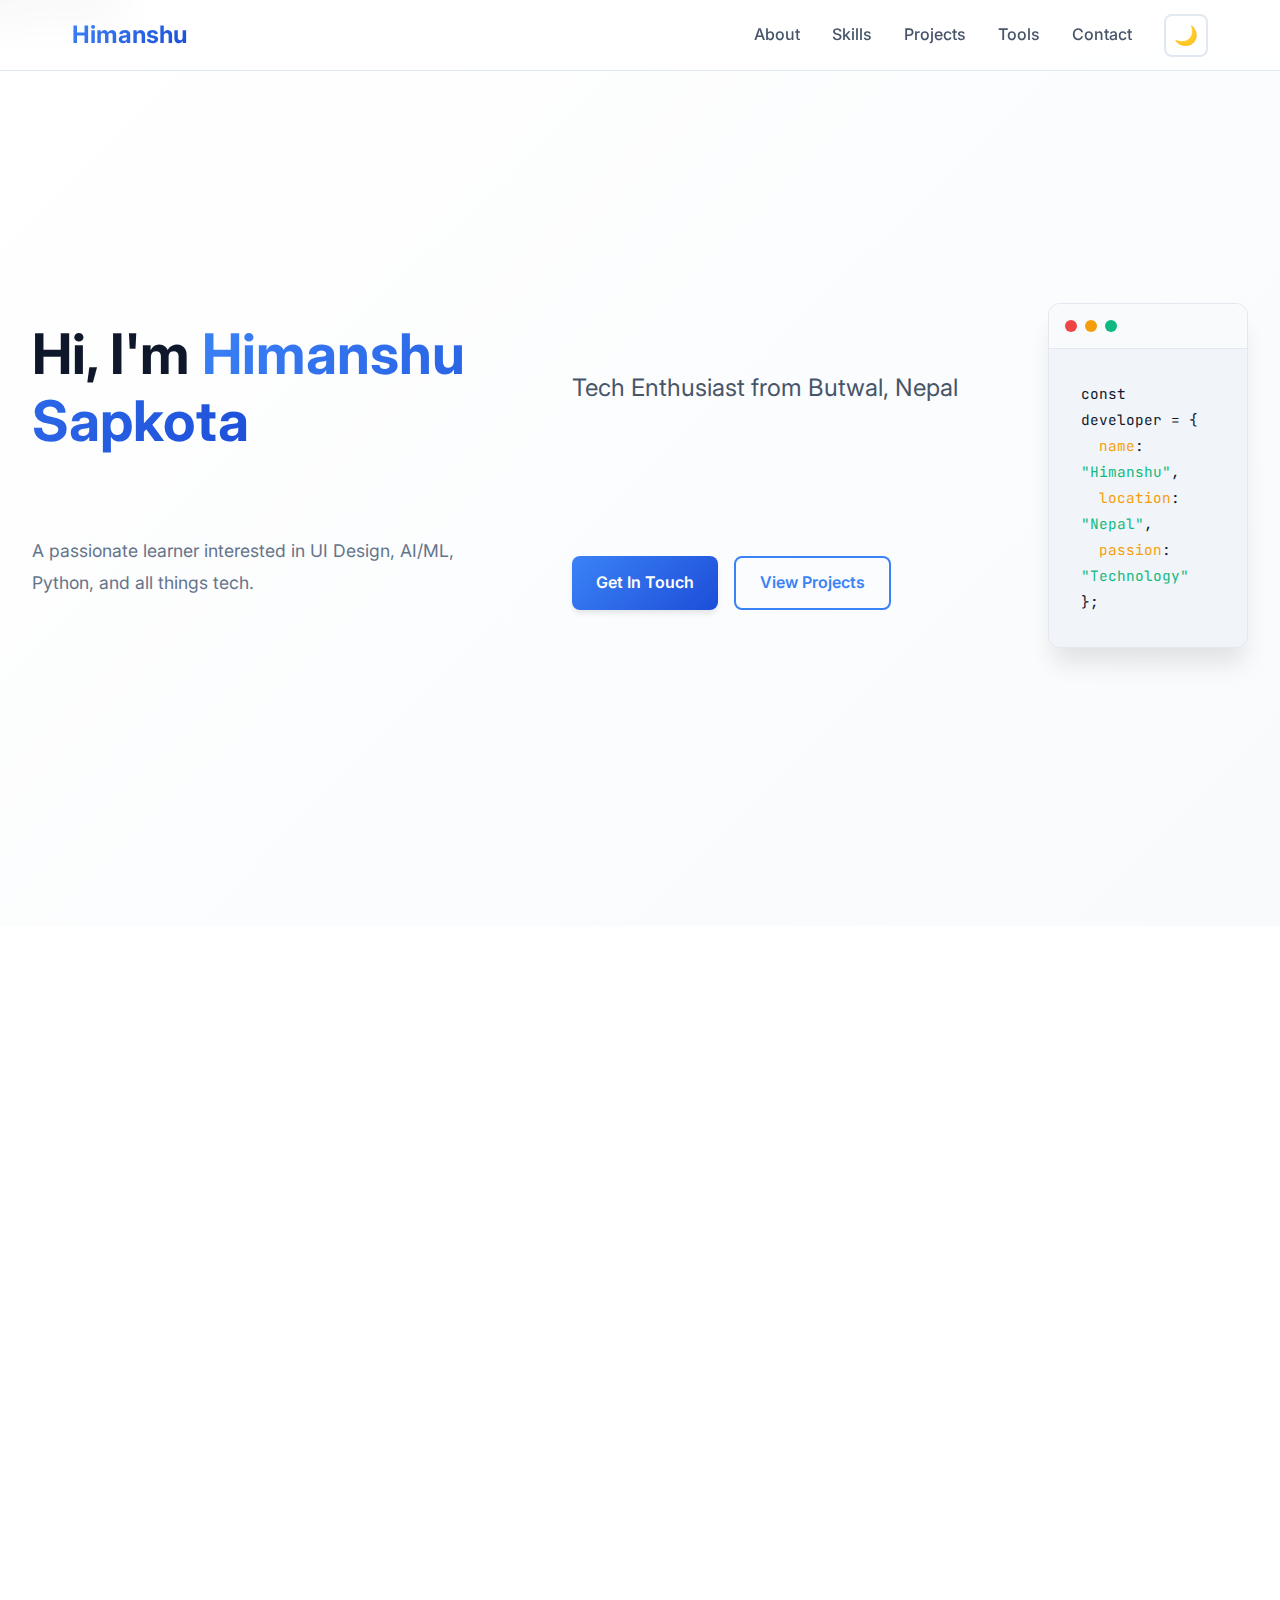
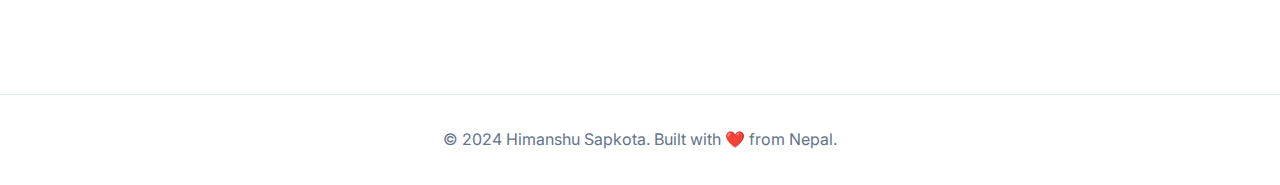
<file: index.html>
!DOCTYPE html>
<html lang="en">
<head>
    <meta charset="UTF-8">
    <meta name="viewport" content="width=device-width, initial-scale=1.0">
    <title>Himanshu Sapkota - Portfolio</title>
    <meta name="description" content="Himanshu Sapkota - Tech Enthusiast from Butwal, Nepal">
    <link href="https://fonts.googleapis.com/css2?family=Inter:wght@400;500;600;700&family=JetBrains+Mono:wght@400;500&display=swap" rel="stylesheet">
    <link rel="stylesheet" href="style.css">
</head>
<body>
    <!-- Navigation -->
    <nav class="navbar">
        <div class="nav-container">
            <div class="nav-logo">
                <span>Himanshu</span>
            </div>
            <ul class="nav-menu">
                <li><a href="#about">About</a></li>
                <li><a href="#skills">Skills</a></li>
                <li><a href="#projects">Projects</a></li>
                <li><a href="#tools">Tools</a></li>
                <li><a href="#contact">Contact</a></li>
                <li><button id="theme-toggle" class="theme-toggle">🌙</button></li>
            </ul>
            <div class="hamburger">
                <span></span>
                <span></span>
                <span></span>
            </div>
        </div>
    </nav>

    <!-- Hero Section -->
    <section class="hero">
        <div class="hero-content">
            <h1 class="hero-title">
                Hi, I'm <span class="highlight">Himanshu Sapkota</span>
            </h1>
            <p class="hero-subtitle">Tech Enthusiast from Butwal, Nepal</p>
            <p class="hero-description">
                A passionate learner interested in UI Design, AI/ML, Python, and all things tech.
            </p>
            <div class="hero-buttons">
                <a href="#contact" class="btn btn-primary">Get In Touch</a>
                <a href="#projects" class="btn btn-secondary">View Projects</a>
            </div>
        </div>
        <div class="hero-visual">
            <div class="code-block">
                <div class="code-header">
                    <div class="dots">
                        <span></span>
                        <span></span>
                        <span></span>
                    </div>
                </div>
                <div class="code-content">
                    <p><span class="keyword">const</span> <span class="variable">developer</span> = {</p>
                    <p>&nbsp;&nbsp;<span class="property">name</span>: <span class="string">"Himanshu"</span>,</p>
                    <p>&nbsp;&nbsp;<span class="property">location</span>: <span class="string">"Nepal"</span>,</p>
                    <p>&nbsp;&nbsp;<span class="property">passion</span>: <span class="string">"Technology"</span></p>
                    <p>};</p>
                </div>
            </div>
        </div>
    </section>

    <!-- About Section -->
    <section id="about" class="about">
        <div class="container">
            <h2 class="section-title">About Me</h2>
            <div class="about-content">
                <div class="about-text">
                    <p>
                        I'm a passionate tech enthusiast from Butwal, Nepal, with a deep love for learning and exploring new technologies. My journey in tech spans across multiple domains including UI/UX design, artificial intelligence, machine learning, and full-stack development.
                    </p>
                    <p>
                        When I'm not coding, you'll find me experimenting with Arduino projects, creating designs in Figma, or diving deep into the latest AI/ML research. I believe in the power of technology to solve real-world problems and make a positive impact.
                    </p>
                    <div class="stats">
                        <div class="stat">
                            <h3>5+</h3>
                            <p>Technologies</p>
                        </div>
                        <div class="stat">
                            <h3>10+</h3>
                            <p>Projects</p>
                        </div>
                        <div class="stat">
                            <h3>2+</h3>
                            <p>Years Learning</p>
                        </div>
                    </div>
                </div>
                <div class="about-image">
                    <div class="image-placeholder">
                        <span>👨‍💻</span>
                    </div>
                </div>
            </div>
        </div>
    </section>

    <!-- Skills Section -->
    <section id="skills" class="skills">
        <div class="container">
            <h2 class="section-title">Skills</h2>
            <div class="skills-grid">
                <div class="skill-category">
                    <h3>Frontend</h3>
                    <div class="skill-items">
                        <span class="skill-item">HTML</span>
                        <span class="skill-item">CSS</span>
                        <span class="skill-item">JavaScript</span>
                    </div>
                </div>
                <div class="skill-category">
                    <h3>Programming</h3>
                    <div class="skill-items">
                        <span class="skill-item">Python</span>
                        <span class="skill-item">Arduino</span>
                    </div>
                </div>
                <div class="skill-category">
                    <h3>Design</h3>
                    <div class="skill-items">
                        <span class="skill-item">Figma</span>
                        <span class="skill-item">Canva</span>
                    </div>
                </div>
                <div class="skill-category">
                    <h3>Other Tools</h3>
                    <div class="skill-items">
                        <span class="skill-item">Slack</span>
                        <span class="skill-item">CapCut</span>
                    </div>
                </div>
            </div>
        </div>
    </section>

    <!-- Projects Section
    <section id="projects" class="projects">
        <div class="container">
            <h2 class="section-title">Projects</h2>
            <div class="projects-grid">
                <div class="project-card">
                    <div class="project-image">
                        <span>🤖</span>
                    </div>
                    <div class="project-content">
                        <h3>AI/ML Project</h3>
                        <p>Machine learning model for data analysis and prediction using Python.</p>
                        <div class="project-tech">
                            <span>Python</span>
                            <span>AI/ML</span>
                        </div>
                    </div>
                </div>
                <div class="project-card">
                    <div class="project-image">
                        <span>🎨</span>
                    </div>
                    <div class="project-content">
                        <h3>UI Design System</h3>
                        <p>Comprehensive design system created in Figma for modern web applications.</p>
                        <div class="project-tech">
                            <span>Figma</span>
                            <span>UI/UX</span>
                        </div>
                    </div>
                </div>
                <div class="project-card">
                    <div class="project-image">
                        <span>⚡</span>
                    </div>
                    <div class="project-content">
                        <h3>Arduino IoT Project</h3>
                        <p>Smart home automation system using Arduino and sensors.</p>
                        <div class="project-tech">
                            <span>Arduino</span>
                            <span>IoT</span>
                        </div>
                    </div>
                </div>
            </div>
        </div>
    </section> -->

    <!-- Tools Section -->
    <section id="tools" class="tools">
        <div class="container">
            <h2 class="section-title">Tools I Use</h2>
            <div class="tools-grid">
                <div class="tool-category">
                    <h3>Design</h3>
                    <div class="tool-items">
                        <div class="tool-item">
                            <span class="tool-icon">🎨</span>
                            <span>Figma</span>
                        </div>
                        <div class="tool-item">
                            <span class="tool-icon">📐</span>
                            <span>Canva</span>
                        </div>
                    </div>
                </div>
                <div class="tool-category">
                    <h3>Development</h3>
                    <div class="tool-items">
                        <div class="tool-item">
                            <span class="tool-icon">🐍</span>
                            <span>Python</span>
                        </div>
                        <div class="tool-item">
                            <span class="tool-icon">⚡</span>
                            <span>Arduino IDE</span>
                        </div>
                    </div>
                </div>
                <div class="tool-category">
                    <h3>Communication</h3>
                    <div class="tool-items">
                        <div class="tool-item">
                            <span class="tool-icon">💬</span>
                            <span>Slack</span>
                        </div>
                    </div>
                </div>
                <div class="tool-category">
                    <h3>Video Editing</h3>
                    <div class="tool-items">
                        <div class="tool-item">
                            <span class="tool-icon">🎬</span>
                            <span>CapCut</span>
                        </div>
                    </div>
                </div>
            </div>
        </div>
    </section>

    <!-- Contact Section -->
    <section id="contact" class="contact">
        <div class="container">
            <h2 class="section-title">Contact Me</h2>
            <div class="contact-content">
                <div class="contact-info">
                    <h3>Let's Connect!</h3>
                    <p>I'm always excited to collaborate on new projects and explore innovative ideas. Feel free to reach out!</p>
                    <div class="contact-details">
                        <div class="contact-item">
                            <span class="contact-icon">📧</span>
                            <span>himanshuspkt@gmail.com</span>
                        </div>
                        <div class="contact-item">
                            <span class="contact-icon">📍</span>
                            <span>Butwal, Nepal</span>
                        </div>
                    </div>
                </div>
                <div class="contact-form">
                    <form>
                        <div class="form-group">
                            <input type="text" placeholder="Your Name" required>
                        </div>
                        <div class="form-group">
                            <input type="email" placeholder="Your Email" required>
                        </div>
                        <div class="form-group">
                            <textarea placeholder="Your Message" rows="5" required></textarea>
                        </div>
                        <button type="submit" class="btn btn-primary">Send Message</button>
                    </form>
                </div>
            </div>
        </div>
    </section>

    <!-- Footer -->
    <footer class="footer">
        <div class="container">
            <p>&copy; 2024 Himanshu Sapkota. Built with ❤️ from Nepal.</p>
        </div>
    </footer>

    <script src="script.js"></script>
</body>
</html>
</file>
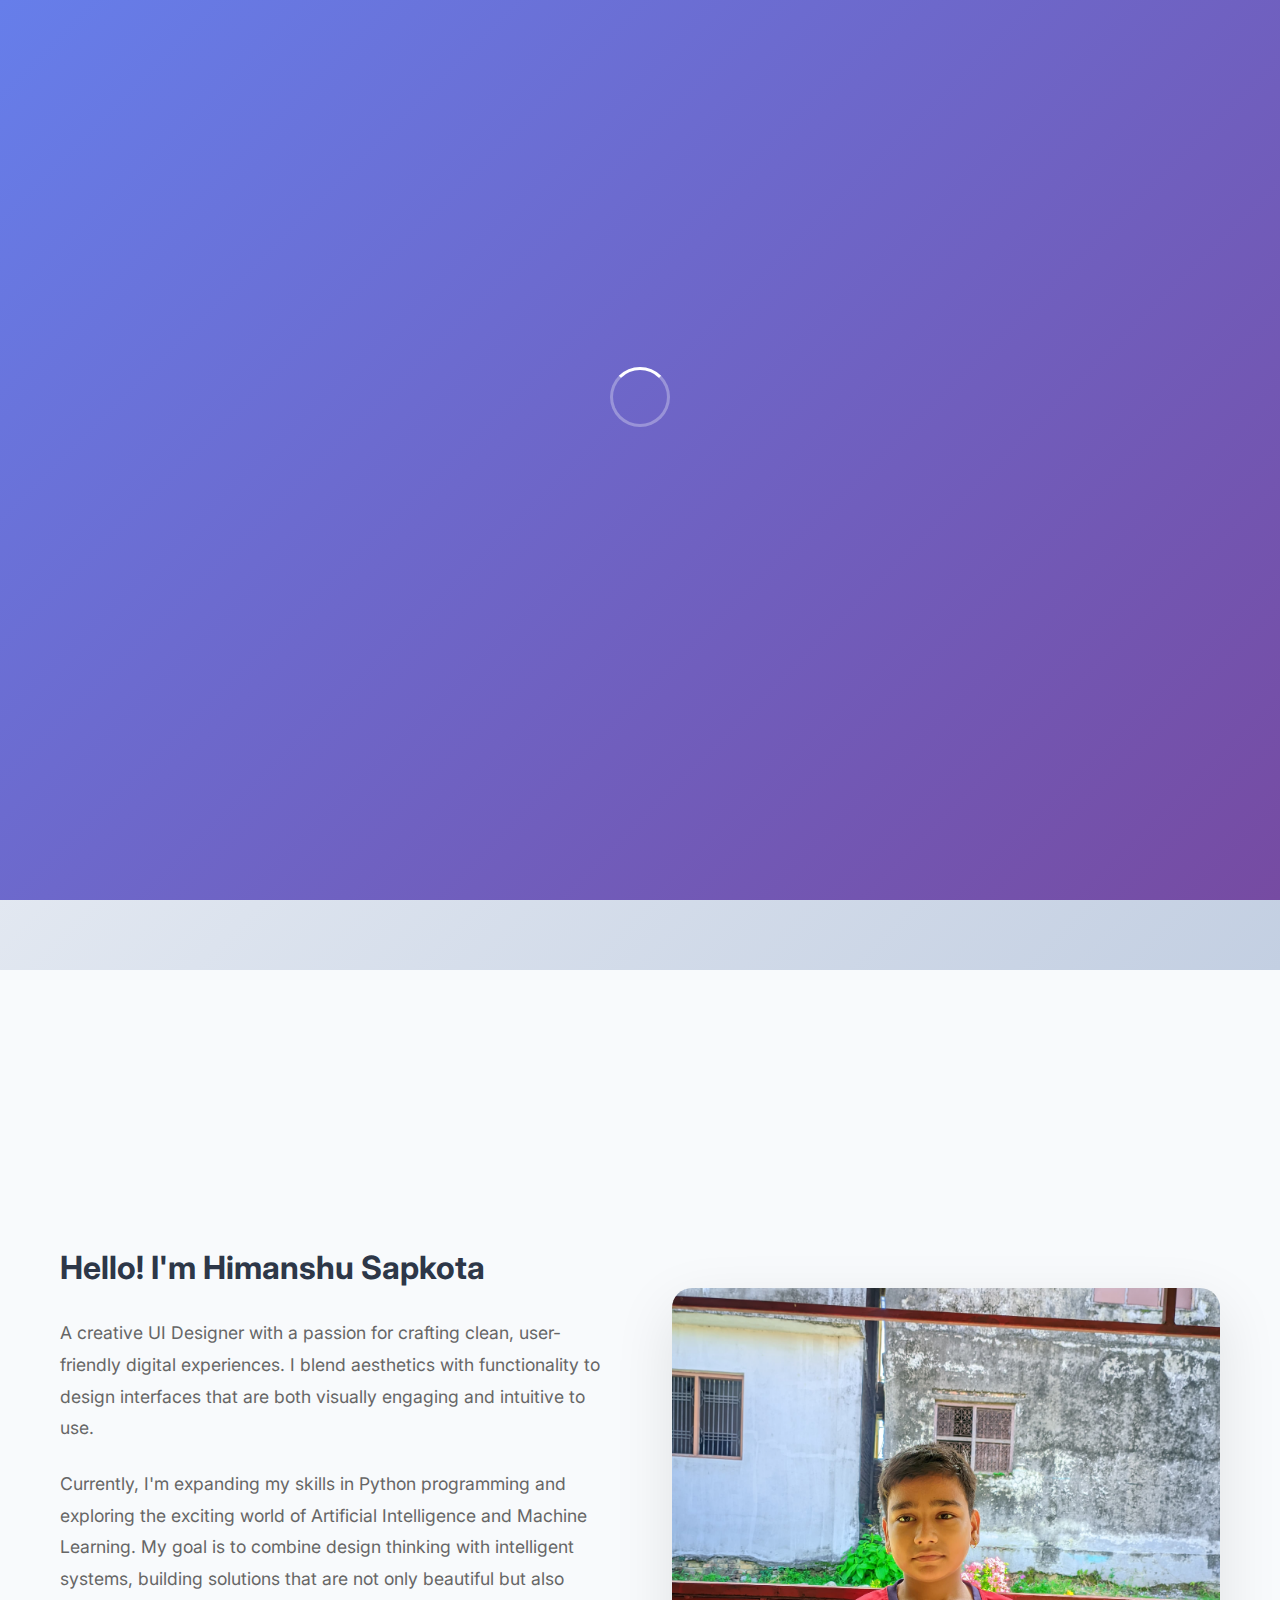
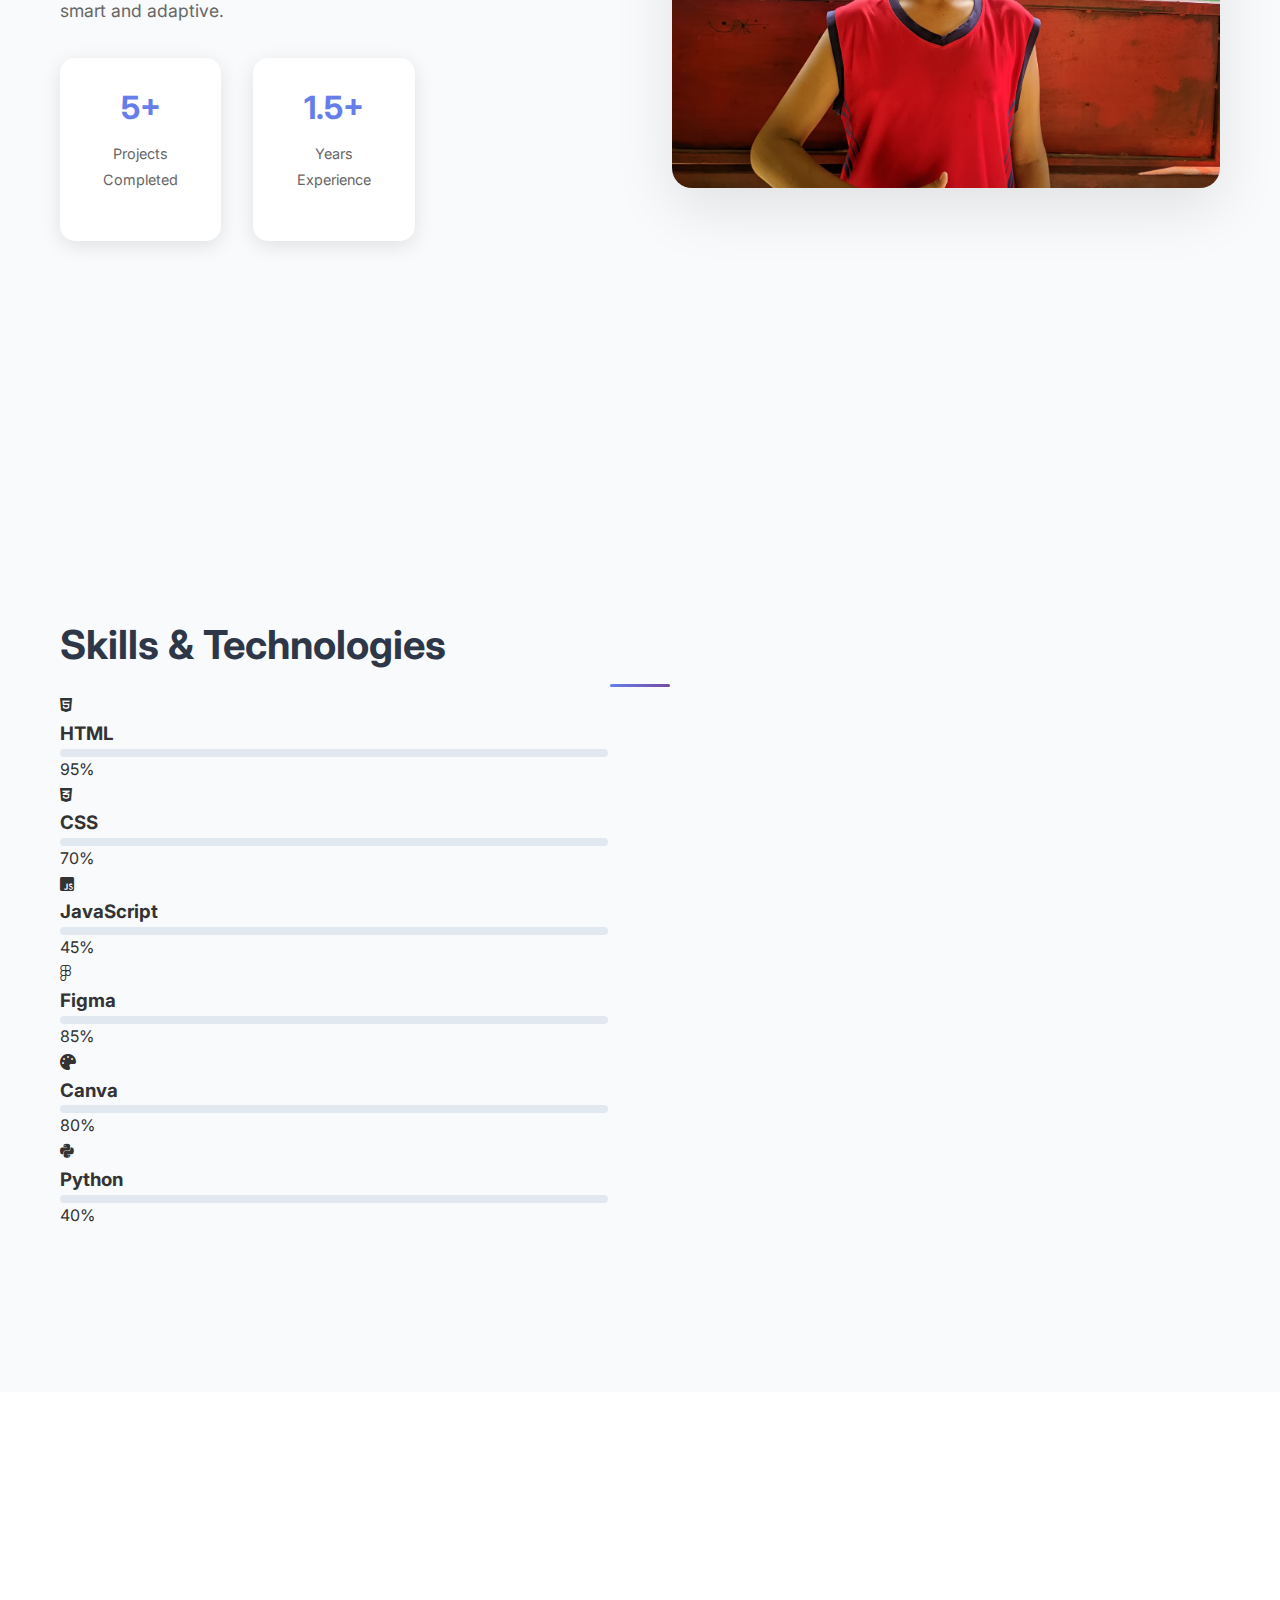
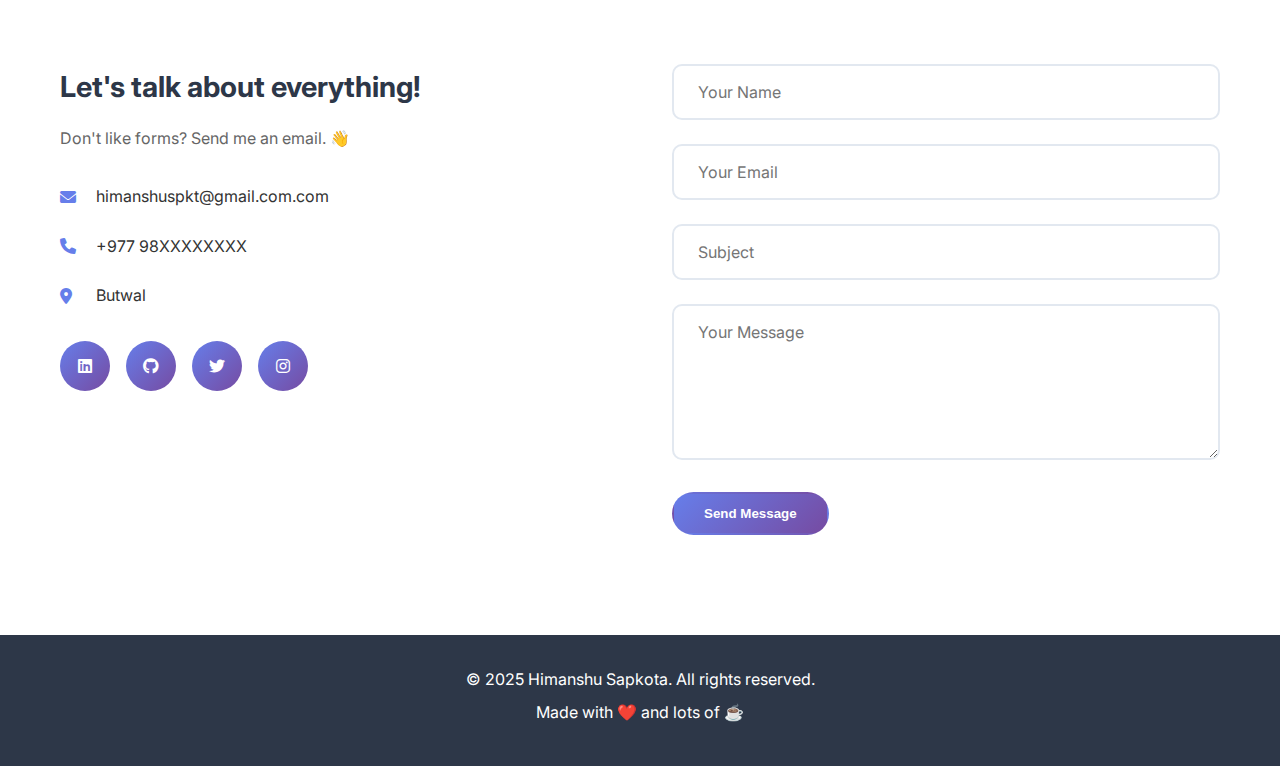
<file: 2nd Template/index.html>
<!DOCTYPE html>
<html lang="en">
<head>
    <meta charset="UTF-8">
    <meta name="viewport" content="width=device-width, initial-scale=1.0">
    <title>Himanshu Sapkota - Portfolio</title>
    <link rel="stylesheet" href="style.css">
    <link href="https://fonts.googleapis.com/css2?family=Inter:wght@300;400;500;600;700&display=swap" rel="stylesheet">
    <link rel="stylesheet" href="https://cdnjs.cloudflare.com/ajax/libs/font-awesome/6.0.0/css/all.min.css">
    <script src="https://cdnjs.cloudflare.com/ajax/libs/gsap/3.12.2/gsap.min.js"></script>
</head>
<body>
   
    <div id="loader" class="loader">
        <div class="loader-content">
            <div class="loader-ring"></div>
            <div class="loader-text">
                <h1>Himanshu Sapkota</h1>
                <p>Loading Portfolio...</p>
            </div>
        </div>
    </div>

  
    <nav class="navbar">
        <div class="nav-container">
            <div class="nav-logo">
                <a href="#home">HIMANSHU-SAPKOTA</a>
            </div>
            <ul class="nav-menu">
                <li class="nav-item">
                    <a href="#home" class="nav-link">Home</a>
                </li>
                <li class="nav-item">
                    <a href="#about" class="nav-link">About</a>
                </li>
                <li class="nav-item">
                    <a href="#skills" class="nav-link">Skills</a>
                </li>
                <li class="nav-item">
                    <a href="#contact" class="nav-link">Contact</a>
                </li>
            </ul>
            <div class="hamburger">
                <span class="bar"></span>
                <span class="bar"></span>
                <span class="bar"></span>
            </div>
        </div>
    </nav>

    <!-- Main Content -->
    <main class="main-content">
        <!-- Home Section -->
        <section id="home" class="hero">
            <div class="hero-container">
                <div class="hero-content">
                    <h1 class="hero-title">
                        <span id="typewriter-text"></span><span class="cursor">|</span>
                    </h1>
                    <p class="hero-subtitle" id="subtitle-text" style="opacity: 0;"></p>
                    <p class="hero-description" id="description-text" style="opacity: 0;">
                        I create beautiful, functional, and user-centered digital experiences.
                        Passionate about clean code and innovative solutions.
                    </p>
                    <div class="hero-buttons">
                        <a href="#skills" class="btn btn-primary">View My Skills</a>
                        <a href="#contact" class="btn btn-secondary">Get In Touch</a>
                    </div>
                </div>
                <div class="hero-image">
                    <div class="hero-image-container">
                        <img src="images/himanshu.jpg" alt="Profile" id="profile-img">
                        <div class="hero-image-overlay"></div>
                    </div>
                </div>
            </div>
            <div class="scroll-indicator">
                <div class="scroll-arrow"></div>
            </div>
        </section>

        <!-- About Section -->
        <section id="about" class="about">
            <div class="container">
                <div class="section-header">
                    <h2 class="section-title">About Me</h2>
                    <p class="section-subtitle">Get to know me better</p>
                </div>
                <div class="about-content">
                    <div class="about-text">
                        <h3>Hello! I'm Himanshu Sapkota</h3>
                        <p>
                           A creative UI Designer with a passion for crafting clean, 
                            user-friendly digital experiences. I blend aesthetics with functionality to design 
                            interfaces that are both visually engaging and intuitive to use.
                        </p>
                        <p>
                            Currently, I'm expanding my skills in Python programming and exploring the exciting 
                            world of Artificial Intelligence and Machine Learning. My goal is to combine design 
                            thinking with intelligent systems, building solutions that are not only beautiful 
                            but also smart and adaptive.
                        </p>
                        <div class="about-stats">
                            <div class="stat">
                                <h4>5+</h4>
                                <p>Projects Completed</p>
                            </div>
                            <div class="stat">
                                <h4>1.5+</h4>
                                <p>Years Experience</p>
                            </div>
                            <!-- <div class="stat">
                                <h4>100%</h4>
                                <p>Client Satisfaction</p>
                            </div> -->
                        </div>
                    </div>
                    <div class="about-image">
                        <img src="images/2.jpg" alt="About me">
                    </div>
                </div>
            </div>
        </section>

        <!-- Skills Section -->
        <section id="skills" class="skills">
            <div class="container">
                <div class="section-header">
                    <h2 class="section-title">Skills & Technologies</h2>
                    <p class="section-subtitle">Tools and technologies I work with</p>
                </div>
                 <h2 class="section-title">Skills & Technologies</h2>
                <div class="skills-content">
                    <div class="skills-grid">
                        <div class="skill-card">
                            <div class="skill-icon">
                                <i class="fab fa-html5"></i>
                                 
                            </div>
                            <h3>HTML</h3>
                            <div class="skill-bar">
                                <div class="skill-progress" data-width="95"></div>
                            </div>
                            <span class="skill-percentage">95%</span>
                        </div>

                        <div class="skill-card">
                            <div class="skill-icon">
                                <i class="fab fa-css3-alt"></i>
                            </div>
                            <h3>CSS</h3>
                            <div class="skill-bar">
                                <div class="skill-progress" data-width="90"></div>
                            </div>
                            <span class="skill-percentage">70%</span>
                        </div>

                        <div class="skill-card">
                            <div class="skill-icon">
                                <i class="fab fa-js-square"></i>
                            </div>
                            <h3>JavaScript</h3>
                            <div class="skill-bar">
                                <div class="skill-progress" data-width="75"></div>
                            </div>
                            <span class="skill-percentage">45%</span>
                        </div>

                        <div class="skill-card">
                            <div class="skill-icon">
                                <i class="fab fa-figma"></i>
                            </div>
                            <h3>Figma</h3>
                            <div class="skill-bar">
                                <div class="skill-progress" data-width="85"></div>
                            </div>
                            <span class="skill-percentage">85%</span>
                        </div>

                        <div class="skill-card">
                            <div class="skill-icon">
                                <i class="fas fa-palette"></i>
                            </div>
                            <h3>Canva</h3>
                            <div class="skill-bar">
                                <div class="skill-progress" data-width="80"></div>
                            </div>
                            <span class="skill-percentage">80%</span>
                        </div>

                        <div class="skill-card">
                            <div class="skill-icon">
                                <i class="fab fa-python"></i>
                            </div>
                            <h3>Python</h3>
                            <div class="skill-bar">
                                <div class="skill-progress" data-width="60"></div>
                            </div>
                            <span class="skill-percentage">40%</span>
                        </div>
                    </div>
                </div>
            </div>
        </section>

        <!-- Contact Section -->
        <section id="contact" class="contact">
            <div class="container">
                <div class="section-header">
                    <h2 class="section-title">Get In Touch</h2>
                    <p class="section-subtitle">Let's work together on your next project</p>
                </div>
                <div class="contact-content">
                    <div class="contact-info">
                        <h3>Let's talk about everything!</h3>
                        <p>Don't like forms? Send me an email. 👋</p>
                        <div class="contact-item">
                            <i class="fas fa-envelope"></i>
                            <span>himanshuspkt@gmail.com.com</span>
                        </div>
                        <div class="contact-item">
                            <i class="fas fa-phone"></i>
                            <span>+977 98XXXXXXXX</span>
                        </div>
                        <div class="contact-item">
                            <i class="fas fa-map-marker-alt"></i>
                            <span>Butwal</span>
                        </div>
                        <div class="social-links">
                            <a href="https://www.linkedin.com/in/himanshusapkota/" class="social-link"><i class="fab fa-linkedin"></i></a>
                            <a href="https://github.com/himanshusapkota" class="social-link"><i class="fab fa-github"></i></a>
                            <a href="https://x.com/mrhsapkota" class="social-link"><i class="fab fa-twitter"></i></a>
                            <a href="https://www.instagram.com/himanshu_sapkota/" class="social-link"><i class="fab fa-instagram"></i></a>
                        </div>
                    </div>
                
<form action="https://api.web3forms.com/submit" method="POST">
    <input type="hidden" name="access_key" value="2b4996e2-1d5c-427c-9240-d61699932f03">
                        <div class="form-group">
                            <input type="text" id="name" name="name" placeholder="Your Name" required>
                        </div>
                        <div class="form-group">
                            <input type="email" id="email" name="email" placeholder="Your Email" required>
                        </div>
                        <div class="form-group">
                            <input type="text" id="subject" name="subject" placeholder="Subject" required>
                        </div>
                        <div class="form-group">
                            <textarea id="message" name="message" placeholder="Your Message" rows="6" required></textarea>
                        </div>
                        <button type="submit" class="btn btn-primary">Send Message</button>
                    </form>
                </div>
            </div>
        </section>
    </main>

    <!-- Footer -->
    <footer class="footer">
        <div class="container">
            <div class="footer-content">
                <p>&copy; 2025 Himanshu Sapkota. All rights reserved.</p>
                <p>Made with ❤️ and lots of ☕</p>
            </div>
        </div>
    </footer>

    <script src="script.js"></script>
</body>
</html>
</file>
<file: style.css>
:root {
    /* Colors - Light Mode */
    --bg-primary: #ffffff;
    --bg-secondary: #f8fafc;
    --bg-accent: #f1f5f9;
    --text-primary: #0f172a;
    --text-secondary: #475569;
    --text-muted: #64748b;
    --accent-primary: #3b82f6;
    --accent-secondary: #1e40af;
    --accent-gradient: linear-gradient(135deg, #3b82f6, #1d4ed8);
    --border: #e2e8f0;
    --shadow: 0 4px 6px -1px rgba(0, 0, 0, 0.1);
    --shadow-lg: 0 20px 25px -5px rgba(0, 0, 0, 0.1);
    
    /* Typography */
    --font-primary: 'Inter', -apple-system, BlinkMacSystemFont, sans-serif;
    --font-mono: 'JetBrains Mono', 'Fira Code', monospace;
    
    /* Spacing */
    --spacing-sm: 0.5rem;
    --spacing-md: 1rem;
    --spacing-lg: 2rem;
    --spacing-xl: 4rem;
    
    /* Border Radius */
    --radius-sm: 0.375rem;
    --radius-md: 0.5rem;
    --radius-lg: 0.75rem;
    --radius-xl: 1rem;
    
    /* Transitions */
    --transition: all 0.3s cubic-bezier(0.4, 0, 0.2, 1);
}

/* Dark Mode */
[data-theme="dark"] {
    --bg-primary: #0f172a;
    --bg-secondary: #1e293b;
    --bg-accent: #334155;
    --text-primary: #f8fafc;
    --text-secondary: #cbd5e1;
    --text-muted: #94a3b8;
    --accent-primary: #60a5fa;
    --accent-secondary: #3b82f6;
    --accent-gradient: linear-gradient(135deg, #60a5fa, #3b82f6);
    --border: #334155;
    --shadow: 0 4px 6px -1px rgba(0, 0, 0, 0.3);
    --shadow-lg: 0 20px 25px -5px rgba(0, 0, 0, 0.3);
}

/* Reset and Base Styles */
* {
    margin: 0;
    padding: 0;
    box-sizing: border-box;
}

html {
    scroll-behavior: smooth;
}

body {
    font-family: var(--font-primary);
    background-color: var(--bg-primary);
    color: var(--text-primary);
    line-height: 1.6;
    transition: var(--transition);
}

.container {
    max-width: 1200px;
    margin: 0 auto;
    padding: 0 var(--spacing-lg);
}

/* Navigation */
.navbar {
    position: fixed;
    top: 0;
    width: 100%;
    background: rgba(255, 255, 255, 0.8);
    backdrop-filter: blur(20px);
    border-bottom: 1px solid var(--border);
    z-index: 1000;
    transition: var(--transition);
}

[data-theme="dark"] .navbar {
    background: rgba(15, 23, 42, 0.8);
}

.nav-container {
    max-width: 1200px;
    margin: 0 auto;
    padding: 0 var(--spacing-lg);
    display: flex;
    justify-content: space-between;
    align-items: center;
    height: 70px;
}

.nav-logo span {
    font-size: 1.5rem;
    font-weight: 700;
    background: var(--accent-gradient);
    -webkit-background-clip: text;
    background-clip: text;
    -webkit-text-fill-color: transparent;
}

.nav-menu {
    display: flex;
    list-style: none;
    align-items: center;
    gap: var(--spacing-lg);
}

.nav-menu a {
    text-decoration: none;
    color: var(--text-secondary);
    font-weight: 500;
    transition: var(--transition);
    position: relative;
}

.nav-menu a:hover {
    color: var(--accent-primary);
}

.nav-menu a::after {
    content: '';
    position: absolute;
    bottom: -5px;
    left: 0;
    width: 0;
    height: 2px;
    background: var(--accent-gradient);
    transition: width 0.3s ease;
}

.nav-menu a:hover::after {
    width: 100%;
}

.theme-toggle {
    background: none;
    border: 2px solid var(--border);
    border-radius: var(--radius-md);
    padding: var(--spacing-sm);
    cursor: pointer;
    font-size: 1.2rem;
    transition: var(--transition);
}

.theme-toggle:hover {
    transform: scale(1.1);
    border-color: var(--accent-primary);
}

.hamburger {
    display: none;
    flex-direction: column;
    cursor: pointer;
}

.hamburger span {
    width: 25px;
    height: 3px;
    background: var(--text-primary);
    margin: 3px 0;
    transition: var(--transition);
}

/* Hero Section */
.hero {
    min-height: 100vh;
    display: flex;
    align-items: center;
    padding: var(--spacing-xl) var(--spacing-lg);
    background: linear-gradient(135deg, var(--bg-primary) 0%, var(--bg-secondary) 100%);
}

.hero-content {
    max-width: 1200px;
    margin: 0 auto;
    display: grid;
    grid-template-columns: 1fr 1fr;
    gap: var(--spacing-xl);
    align-items: center;
}

.hero-title {
    font-size: 3.5rem;
    font-weight: 700;
    line-height: 1.2;
    margin-bottom: var(--spacing-md);
}

.highlight {
    background: var(--accent-gradient);
    -webkit-background-clip: text;
    background-clip: text;
    -webkit-text-fill-color: transparent;
}

.hero-subtitle {
    font-size: 1.5rem;
    color: var(--text-secondary);
    margin-bottom: var(--spacing-md);
}

.hero-description {
    font-size: 1.1rem;
    color: var(--text-muted);
    margin-bottom: var(--spacing-lg);
    line-height: 1.8;
}

.hero-buttons {
    display: flex;
    gap: var(--spacing-md);
    flex-wrap: wrap;
}

.btn {
    padding: 12px 24px;
    border-radius: var(--radius-md);
    text-decoration: none;
    font-weight: 600;
    transition: var(--transition);
    display: inline-flex;
    align-items: center;
    gap: var(--spacing-sm);
    border: none;
    cursor: pointer;
    font-size: 1rem;
}

.btn-primary {
    background: var(--accent-gradient);
    color: white;
    box-shadow: var(--shadow);
}

.btn-primary:hover {
    transform: translateY(-2px);
    box-shadow: var(--shadow-lg);
}

.btn-secondary {
    background: transparent;
    color: var(--accent-primary);
    border: 2px solid var(--accent-primary);
}

.btn-secondary:hover {
    background: var(--accent-primary);
    color: white;
}

/* Code Block Visual */
.hero-visual {
    display: flex;
    justify-content: center;
    align-items: center;
}

.code-block {
    background: var(--bg-accent);
    border: 1px solid var(--border);
    border-radius: var(--radius-lg);
    overflow: hidden;
    box-shadow: var(--shadow-lg);
    max-width: 400px;
    width: 100%;
}

.code-header {
    background: var(--bg-secondary);
    padding: var(--spacing-md);
    border-bottom: 1px solid var(--border);
}

.dots {
    display: flex;
    gap: var(--spacing-sm);
}

.dots span {
    width: 12px;
    height: 12px;
    border-radius: 50%;
    background: var(--text-muted);
}

.dots span:nth-child(1) { background: #ef4444; }
.dots span:nth-child(2) { background: #f59e0b; }
.dots span:nth-child(3) { background: #10b981; }

.code-content {
    padding: var(--spacing-lg);
    font-family: var(--font-mono);
    font-size: 0.9rem;
    line-height: 1.8;
}

.keyword { color: #8b5cf6; }
.variable { color: #06b6d4; }
.property { color: #f59e0b; }
.string { color: #10b981; }

/* Section Styles */
section {
    padding: var(--spacing-xl) 0;
}

.section-title {
    font-size: 2.5rem;
    font-weight: 700;
    text-align: center;
    margin-bottom: var(--spacing-xl);
    background: var(--accent-gradient);
    -webkit-background-clip: text;
    background-clip: text;
    -webkit-text-fill-color: transparent;
}

/* About Section */
.about {
    background: var(--bg-secondary);
}

.about-content {
    display: grid;
    grid-template-columns: 2fr 1fr;
    gap: var(--spacing-xl);
    align-items: center;
}

.about-text p {
    font-size: 1.1rem;
    color: var(--text-secondary);
    margin-bottom: var(--spacing-lg);
    line-height: 1.8;
}

.stats {
    display: grid;
    grid-template-columns: repeat(3, 1fr);
    gap: var(--spacing-lg);
    margin-top: var(--spacing-xl);
}

.stat {
    text-align: center;
    padding: var(--spacing-lg);
    background: var(--bg-primary);
    border-radius: var(--radius-lg);
    box-shadow: var(--shadow);
}

.stat h3 {
    font-size: 2rem;
    font-weight: 700;
    color: var(--accent-primary);
    margin-bottom: var(--spacing-sm);
}

.stat p {
    color: var(--text-muted);
    font-weight: 500;
}

.about-image {
    display: flex;
    justify-content: center;
}

.image-placeholder {
    width: 200px;
    height: 200px;
    background: var(--accent-gradient);
    border-radius: 50%;
    display: flex;
    align-items: center;
    justify-content: center;
    font-size: 4rem;
    box-shadow: var(--shadow-lg);
}

/* Skills Section */
.skills-grid {
    display: grid;
    grid-template-columns: repeat(auto-fit, minmax(250px, 1fr));
    gap: var(--spacing-lg);
}

.skill-category {
    background: var(--bg-secondary);
    padding: var(--spacing-lg);
    border-radius: var(--radius-lg);
    border: 1px solid var(--border);
    transition: var(--transition);
}

.skill-category:hover {
    transform: translateY(-5px);
    box-shadow: var(--shadow-lg);
}

.skill-category h3 {
    font-size: 1.2rem;
    font-weight: 600;
    margin-bottom: var(--spacing-md);
    color: var(--accent-primary);
}

.skill-items {
    display: flex;
    flex-wrap: wrap;
    gap: var(--spacing-sm);
}

.skill-item {
    background: var(--bg-accent);
    color: var(--text-primary);
    padding: var(--spacing-sm) var(--spacing-md);
    border-radius: var(--radius-sm);
    font-size: 0.9rem;
    font-weight: 500;
    border: 1px solid var(--border);
}

/* Projects Section */
.projects {
    background: var(--bg-secondary);
}

.projects-grid {
    display: grid;
    grid-template-columns: repeat(auto-fit, minmax(300px, 1fr));
    gap: var(--spacing-lg);
}

.project-card {
    background: var(--bg-primary);
    border-radius: var(--radius-lg);
    padding: var(--spacing-lg);
    border: 1px solid var(--border);
    transition: var(--transition);
    box-shadow: var(--shadow);
}

.project-card:hover {
    transform: translateY(-10px);
    box-shadow: var(--shadow-lg);
}

.project-image {
    width: 60px;
    height: 60px;
    background: var(--accent-gradient);
    border-radius: var(--radius-md);
    display: flex;
    align-items: center;
    justify-content: center;
    font-size: 2rem;
    margin-bottom: var(--spacing-md);
}

.project-content h3 {
    font-size: 1.3rem;
    font-weight: 600;
    margin-bottom: var(--spacing-sm);
    color: var(--text-primary);
}

.project-content p {
    color: var(--text-secondary);
    margin-bottom: var(--spacing-md);
    line-height: 1.6;
}

.project-tech {
    display: flex;
    gap: var(--spacing-sm);
    flex-wrap: wrap;
}

.project-tech span {
    background: var(--bg-accent);
    color: var(--text-primary);
    padding: 4px 12px;
    border-radius: var(--radius-sm);
    font-size: 0.8rem;
    font-weight: 500;
    border: 1px solid var(--border);
}

/* Tools Section */
.tools-grid {
    display: grid;
    grid-template-columns: repeat(auto-fit, minmax(250px, 1fr));
    gap: var(--spacing-lg);
}

.tool-category {
    background: var(--bg-secondary);
    padding: var(--spacing-lg);
    border-radius: var(--radius-lg);
    border: 1px solid var(--border);
}

.tool-category h3 {
    font-size: 1.2rem;
    font-weight: 600;
    margin-bottom: var(--spacing-md);
    color: var(--accent-primary);
}

.tool-items {
    display: flex;
    flex-direction: column;
    gap: var(--spacing-md);
}

.tool-item {
    display: flex;
    align-items: center;
    gap: var(--spacing-md);
    padding: var(--spacing-md);
    background: var(--bg-primary);
    border-radius: var(--radius-md);
    border: 1px solid var(--border);
    transition: var(--transition);
}

.tool-item:hover {
    transform: translateX(5px);
    box-shadow: var(--shadow);
}

.tool-icon {
    font-size: 1.5rem;
}

/* Contact Section */
.contact {
    background: var(--bg-secondary);
}

.contact-content {
    display: grid;
    grid-template-columns: 1fr 1fr;
    gap: var(--spacing-xl);
}

.contact-info h3 {
    font-size: 1.5rem;
    font-weight: 600;
    margin-bottom: var(--spacing-md);
    color: var(--text-primary);
}

.contact-info p {
    color: var(--text-secondary);
    margin-bottom: var(--spacing-lg);
    line-height: 1.6;
}

.contact-details {
    display: flex;
    flex-direction: column;
    gap: var(--spacing-md);
}

.contact-item {
    display: flex;
    align-items: center;
    gap: var(--spacing-md);
    padding: var(--spacing-md);
    background: var(--bg-primary);
    border-radius: var(--radius-md);
    border: 1px solid var(--border);
}

.contact-icon {
    font-size: 1.2rem;
}

.contact-form {
    background: var(--bg-primary);
    padding: var(--spacing-lg);
    border-radius: var(--radius-lg);
    border: 1px solid var(--border);
    box-shadow: var(--shadow);
}

.form-group {
    margin-bottom: var(--spacing-md);
}

.form-group input,
.form-group textarea {
    width: 100%;
    padding: 12px 16px;
    border: 2px solid var(--border);
    border-radius: var(--radius-md);
    background: var(--bg-secondary);
    color: var(--text-primary);
    font-family: var(--font-primary);
    transition: var(--transition);
}

.form-group input:focus,
.form-group textarea:focus {
    outline: none;
    border-color: var(--accent-primary);
    box-shadow: 0 0 0 3px rgba(59, 130, 246, 0.1);
}

.form-group textarea {
    resize: vertical;
    min-height: 120px;
}

/* Footer */
.footer {
    background: var(--bg-primary);
    border-top: 1px solid var(--border);
    padding: var(--spacing-lg) 0;
    text-align: center;
}

.footer p {
    color: var(--text-muted);
}

/* Responsive Design */
@media (max-width: 768px) {
    .hamburger {
        display: flex;
    }
    
    .nav-menu {
        position: fixed;
        left: -100%;
        top: 70px;
        flex-direction: column;
        background-color: var(--bg-primary);
        width: 100%;
        text-align: center;
        transition: 0.3s;
        box-shadow: var(--shadow);
        padding: var(--spacing-lg) 0;
    }
    
    .nav-menu.active {
        left: 0;
    }
    
    .hero-content {
        grid-template-columns: 1fr;
        text-align: center;
    }
    
    .hero-title {
        font-size: 2.5rem;
    }
    
    .about-content {
        grid-template-columns: 1fr;
        text-align: center;
    }
    
    .stats {
        grid-template-columns: 1fr;
    }
    
    .contact-content {
        grid-template-columns: 1fr;
    }
    
    .container {
        padding: 0 var(--spacing-md);
    }
    
    .hero {
        padding: var(--spacing-lg) var(--spacing-md);
    }
    
    .hero-buttons {
        justify-content: center;
    }
}

@media (max-width: 480px) {
    .hero-title {
        font-size: 2rem;
    }
    
    .section-title {
        font-size: 2rem;
    }
    
    .skills-grid,
    .projects-grid,
    .tools-grid {
        grid-template-columns: 1fr;
    }
}

/* Animations */
@keyframes fadeInUp {
    from {
        opacity: 0;
        transform: translateY(30px);
    }
    to {
        opacity: 1;
        transform: translateY(0);
    }
}

.hero-content > * {
    animation: fadeInUp 0.8s ease-out;
}

.hero-visual {
    animation: fadeInUp 0.8s ease-out 0.2s both;
}

/* Smooth scrolling for all browsers */
html {
    scroll-behavior: smooth;
}

/* Custom scrollbar */
::-webkit-scrollbar {
    width: 8px;
}

::-webkit-scrollbar-track {
    background: var(--bg-secondary);
}

::-webkit-scrollbar-thumb {
    background: var(--accent-primary);
    border-radius: 4px;
}

::-webkit-scrollbar-thumb:hover {
    background: var(--accent-secondary);
}
</file>
<file: 2nd Template/style.css>
* {
    margin: 0;
    padding: 0;
    box-sizing: border-box;
}

html {
    scroll-behavior: smooth;
}

body {
    font-family: 'Inter', sans-serif;
    line-height: 1.6;
    color: #333;
    overflow-x: hidden;
}

.container {
    max-width: 1200px;
    margin: 0 auto;
    padding: 0 20px;
}


.loader {
    position: fixed;
    top: 0;
    left: 0;
    width: 100%;
    height: 100%;
    background: linear-gradient(135deg, #667eea 0%, #764ba2 100%);
    display: flex;
    align-items: center;
    justify-content: center;
    z-index: 9999;
    transition: opacity 0.5s ease, visibility 0.5s ease;
}

.loader.fade-out {
    opacity: 0;
    visibility: hidden;
}

.loader-content {
    text-align: center;
    color: white;
}

.loader-ring {
    width: 60px;
    height: 60px;
    border: 3px solid rgba(255, 255, 255, 0.3);
    border-top: 3px solid white;
    border-radius: 50%;
    margin: 0 auto 20px;
    animation: spin 1s linear infinite;
}

@keyframes spin {
    0% { transform: rotate(0deg); }
    100% { transform: rotate(360deg); }
}

.loader-text h1 {
    font-size: 2rem;
    font-weight: 600;
    margin-bottom: 10px;
    opacity: 0;
    animation: fadeInUp 0.8s ease 0.5s forwards;
}

.loader-text p {
    font-size: 1rem;
    opacity: 0;
    animation: fadeInUp 0.8s ease 0.8s forwards;
}

@keyframes fadeInUp {
    from {
        opacity: 0;
        transform: translateY(30px);
    }
    to {
        opacity: 1;
        transform: translateY(0);
    }
}

/* Navigation */
.navbar {
    position: fixed;
    top: 0;
    width: 100%;
    background: rgba(255, 255, 255, 0.95);
    backdrop-filter: blur(10px);
    z-index: 1000;
    transition: all 0.3s ease;
    border-bottom: 1px solid rgba(255, 255, 255, 0.1);
}

.navbar.scrolled {
    background: rgba(255, 255, 255, 0.98);
    box-shadow: 0 2px 20px rgba(0, 0, 0, 0.1);
}

.nav-container {
    max-width: 1200px;
    margin: 0 auto;
    padding: 0 20px;
    display: flex;
    justify-content: space-between;
    align-items: center;
    height: 70px;
}

.nav-logo a {
    font-size: 1.5rem;
    font-weight: 700;
    color: #667eea;
    text-decoration: none;
    transition: color 0.3s ease;
}

.nav-logo a:hover {
    color: #764ba2;
}

.nav-menu {
    display: flex;
    list-style: none;
    gap: 2rem;
}

.nav-link {
    text-decoration: none;
    color: #333;
    font-weight: 500;
    position: relative;
    transition: color 0.3s ease;
}

.nav-link:hover {
    color: #667eea;
}

.nav-link::after {
    content: '';
    position: absolute;
    bottom: -5px;
    left: 0;
    width: 0;
    height: 2px;
    background: linear-gradient(90deg, #667eea, #764ba2);
    transition: width 0.3s ease;
}

.nav-link:hover::after {
    width: 100%;
}

.hamburger {
    display: none;
    flex-direction: column;
    cursor: pointer;
}

.bar {
    width: 25px;
    height: 3px;
    background: #333;
    margin: 3px 0;
    transition: 0.3s;
}

/* Main Content */
.main-content {
    margin-top: 70px;
}

/* Hero Section */
.hero {
    min-height: 100vh;
    display: flex;
    align-items: center;
    background: linear-gradient(135deg, #f5f7fa 0%, #c3cfe2 100%);
    position: relative;
    overflow: hidden;
}

.hero::before {
    content: '';
    position: absolute;
    top: 0;
    left: 0;
    width: 100%;
    height: 100%;
    background: url('data:image/svg+xml,<svg xmlns="http://www.w3.org/2000/svg" viewBox="0 0 100 100"><defs><pattern id="grain" width="100" height="100" patternUnits="userSpaceOnUse"><circle cx="25" cy="25" r="1" fill="%23ffffff" opacity="0.1"/><circle cx="75" cy="75" r="1" fill="%23ffffff" opacity="0.1"/><circle cx="50" cy="10" r="1" fill="%23ffffff" opacity="0.1"/><circle cx="10" cy="90" r="1" fill="%23ffffff" opacity="0.1"/></pattern></defs><rect width="100" height="100" fill="url(%23grain)"/></svg>');
    opacity: 0.5;
}

.hero-container {
    max-width: 1200px;
    margin: 0 auto;
    padding: 0 20px;
    display: grid;
    grid-template-columns: 1fr 1fr;
    gap: 4rem;
    align-items: center;
    position: relative;
    z-index: 1;
}

.hero-content {
    opacity: 0;
    animation: slideInLeft 1s ease 0.5s forwards;
}

.hero-title {
    font-size: 3.5rem;
    font-weight: 700;
    line-height: 1.2;
    margin-bottom: 1rem;
    color: #2d3748;
}

/* Typewriter cursor animation */
.cursor {
    color: #667eea;
    animation: blink 1s infinite;
    font-weight: 400;
}

@keyframes blink {
    0%, 50% {
        opacity: 1;
    }
    51%, 100% {
        opacity: 0;
    }
}

.highlight {
    background: linear-gradient(135deg, #667eea 0%, #764ba2 100%);
    -webkit-background-clip: text;
    -webkit-text-fill-color: transparent;
    background-clip: text;
}

.hero-subtitle {
    font-size: 1.5rem;
    color: #667eea;
    margin-bottom: 1.5rem;
    font-weight: 500;
}

.hero-description {
    font-size: 1.1rem;
    color: #666;
    margin-bottom: 2.5rem;
    line-height: 1.8;
}

.hero-buttons {
    display: flex;
    gap: 1rem;
    flex-wrap: wrap;
}

.btn {
    padding: 12px 30px;
    border-radius: 50px;
    text-decoration: none;
    font-weight: 600;
    transition: all 0.3s ease;
    border: 2px solid transparent;
    display: inline-block;
    text-align: center;
}

.btn-primary {
    background: linear-gradient(135deg, #667eea 0%, #764ba2 100%);
    color: white;
}

.btn-primary:hover {
    transform: translateY(-2px);
    box-shadow: 0 10px 30px rgba(102, 126, 234, 0.4);
}

.btn-secondary {
    background: transparent;
    color: #667eea;
    border-color: #667eea;
}

.btn-secondary:hover {
    background: #667eea;
    color: white;
    transform: translateY(-2px);
    box-shadow: 0 10px 30px rgba(102, 126, 234, 0.3);
}

.hero-image {
    opacity: 0;
    animation: slideInRight 1s ease 0.7s forwards;
}

.hero-image-container {
    position: relative;
    width: 100%;
    max-width: 400px;
    margin: 0 auto;
}

.hero-image-container img {
    width: 100%;
    height: 400px;
    object-fit: cover;
    border-radius: 20px;
    box-shadow: 0 20px 60px rgba(0, 0, 0, 0.1);
}

.hero-image-overlay {
    position: absolute;
    top: 20px;
    left: 20px;
    right: -20px;
    bottom: -20px;
    background: linear-gradient(135deg, #667eea 0%, #764ba2 100%);
    border-radius: 20px;
    z-index: -1;
    opacity: 0.8;
}

.scroll-indicator {
    position: absolute;
    bottom: 30px;
    left: 50%;
    transform: translateX(-50%);
    opacity: 0;
    animation: fadeIn 1s ease 2s forwards;
}

.scroll-arrow {
    width: 20px;
    height: 20px;
    border-right: 2px solid #667eea;
    border-bottom: 2px solid #667eea;
    transform: rotate(45deg);
    animation: bounce 2s infinite;
}

@keyframes slideInLeft {
    from {
        opacity: 0;
        transform: translateX(-50px);
    }
    to {
        opacity: 1;
        transform: translateX(0);
    }
}

@keyframes slideInRight {
    from {
        opacity: 0;
        transform: translateX(50px);
    }
    to {
        opacity: 1;
        transform: translateX(0);
    }
}

@keyframes fadeIn {
    from {
        opacity: 0;
    }
    to {
        opacity: 1;
    }
}

@keyframes bounce {
    0%, 20%, 50%, 80%, 100% {
        transform: translateY(0) rotate(45deg);
    }
    40% {
        transform: translateY(-10px) rotate(45deg);
    }
    60% {
        transform: translateY(-5px) rotate(45deg);
    }
}

/* Section Styles */
section {
    padding: 100px 0;
}

.section-header {
    text-align: center;
    margin-bottom: 4rem;
}

.section-title {
    font-size: 2.5rem;
    font-weight: 700;
    color: #2d3748;
    margin-bottom: 1rem;
    position: relative;
}

.section-title::after {
    content: '';
    position: absolute;
    bottom: -10px;
    left: 50%;
    transform: translateX(-50%);
    width: 60px;
    height: 3px;
    background: linear-gradient(90deg, #667eea, #764ba2);
    border-radius: 2px;
}

.section-subtitle {
    font-size: 1.1rem;
    color: #666;
    max-width: 600px;
    margin: 0 auto;
}

/* About Section */
.about {
    background: #f8fafc;
}

.about-content {
    display: grid;
    grid-template-columns: 1fr 1fr;
    gap: 4rem;
    align-items: center;
}

.about-text h3 {
    font-size: 2rem;
    color: #2d3748;
    margin-bottom: 1.5rem;
}

.about-text p {
    font-size: 1.1rem;
    color: #666;
    margin-bottom: 1.5rem;
    line-height: 1.8;
}

.about-stats {
    display: grid;
    grid-template-columns: repeat(3, 1fr);
    gap: 2rem;
    margin-top: 2rem;
}

.stat {
    text-align: center;
    padding: 1.5rem;
    background: white;
    border-radius: 15px;
    box-shadow: 0 5px 20px rgba(0, 0, 0, 0.1);
    transition: transform 0.3s ease;
}

.stat:hover {
    transform: translateY(-5px);
}

.stat h4 {
    font-size: 2rem;
    font-weight: 700;
    color: #667eea;
    margin-bottom: 0.5rem;
}

.stat p {
    color: #666;
    font-size: 0.9rem;
}

.about-image img {
    width: 100%;
    height: 500px;
    object-fit: cover;
    border-radius: 20px;
    box-shadow: 0 20px 60px rgba(0, 0, 0, 0.1);
}

/* Projects Section */
.projects-grid {
    display: grid;
    grid-template-columns: repeat(auto-fit, minmax(350px, 1fr));
    gap: 2rem;
}

.project-card {
    background: white;
    border-radius: 20px;
    overflow: hidden;
    box-shadow: 0 10px 30px rgba(0, 0, 0, 0.1);
    transition: all 0.3s ease;
}

.project-card:hover {
    transform: translateY(-10px);
    box-shadow: 0 20px 60px rgba(0, 0, 0, 0.15);
}

.project-image {
    position: relative;
    overflow: hidden;
}

.project-image img {
    width: 100%;
    height: 250px;
    object-fit: cover;
    transition: transform 0.3s ease;
}

.project-card:hover .project-image img {
    transform: scale(1.1);
}

.project-overlay {
    position: absolute;
    top: 0;
    left: 0;
    right: 0;
    bottom: 0;
    background: rgba(102, 126, 234, 0.9);
    display: flex;
    align-items: center;
    justify-content: center;
    opacity: 0;
    transition: opacity 0.3s ease;
}

.project-card:hover .project-overlay {
    opacity: 1;
}

.project-links {
    display: flex;
    gap: 1rem;
}

.project-link {
    width: 50px;
    height: 50px;
    background: white;
    border-radius: 50%;
    display: flex;
    align-items: center;
    justify-content: center;
    color: #667eea;
    text-decoration: none;
    transition: all 0.3s ease;
}

.project-link:hover {
    transform: scale(1.1);
    background: #f8fafc;
}

.project-content {
    padding: 2rem;
}

.project-content h3 {
    font-size: 1.3rem;
    color: #2d3748;
    margin-bottom: 1rem;
}

.project-content p {
    color: #666;
    line-height: 1.6;
    margin-bottom: 1.5rem;
}

.project-tech {
    display: flex;
    flex-wrap: wrap;
    gap: 0.5rem;
}

.tech-tag {
    padding: 0.3rem 1rem;
    background: linear-gradient(135deg, #667eea 0%, #764ba2 100%);
    color: white;
    border-radius: 20px;
    font-size: 0.8rem;
    font-weight: 500;
}

/* Skills Section */
.skills {
    background: #f8fafc;
}

.skills-content {
    display: grid;
    grid-template-columns: 1fr 1fr;
    gap: 4rem;
    margin-bottom: 4rem;
}

.skills-category h3 {
    font-size: 1.5rem;
    color: #2d3748;
    margin-bottom: 2rem;
}

.skill-item {
    margin-bottom: 2rem;
}

.skill-info {
    display: flex;
    justify-content: space-between;
    margin-bottom: 0.5rem;
}

.skill-info span:first-child {
    font-weight: 500;
    color: #2d3748;
}

.skill-info span:last-child {
    color: #667eea;
    font-weight: 600;
}

.skill-bar {
    height: 8px;
    background: #e2e8f0;
    border-radius: 4px;
    overflow: hidden;
}

.skill-progress {
    height: 100%;
    background: linear-gradient(90deg, #667eea, #764ba2);
    border-radius: 4px;
    width: 0;
    transition: width 1.5s ease;
}

.tech-icons {
    grid-column: 1 / -1;
    display: grid;
    grid-template-columns: repeat(auto-fit, minmax(120px, 1fr));
    gap: 2rem;
    margin-top: 2rem;
}

.tech-icon {
    text-align: center;
    padding: 2rem 1rem;
    background: white;
    border-radius: 15px;
    box-shadow: 0 5px 20px rgba(0, 0, 0, 0.1);
    transition: all 0.3s ease;
}

.tech-icon:hover {
    transform: translateY(-5px);
    box-shadow: 0 10px 30px rgba(0, 0, 0, 0.15);
}

.tech-icon i {
    font-size: 2.5rem;
    color: #667eea;
    margin-bottom: 1rem;
    display: block;
}

.tech-icon span {
    font-size: 0.9rem;
    color: #666;
    font-weight: 500;
}

/* Contact Section */
.contact-content {
    display: grid;
    grid-template-columns: 1fr 1fr;
    gap: 4rem;
}

.contact-info h3 {
    font-size: 1.8rem;
    color: #2d3748;
    margin-bottom: 1rem;
}

.contact-info p {
    color: #666;
    margin-bottom: 2rem;
}

.contact-item {
    display: flex;
    align-items: center;
    gap: 1rem;
    margin-bottom: 1.5rem;
}

.contact-item i {
    width: 20px;
    color: #667eea;
}

.social-links {
    display: flex;
    gap: 1rem;
    margin-top: 2rem;
}

.social-link {
    width: 50px;
    height: 50px;
    background: linear-gradient(135deg, #667eea 0%, #764ba2 100%);
    border-radius: 50%;
    display: flex;
    align-items: center;
    justify-content: center;
    color: white;
    text-decoration: none;
    transition: all 0.3s ease;
}

.social-link:hover {
    transform: translateY(-3px) scale(1.1);
    box-shadow: 0 10px 30px rgba(102, 126, 234, 0.4);
}

.contact-form {
    background: white;
    padding: 2.5rem;
    border-radius: 20px;
    box-shadow: 0 10px 30px rgba(0, 0, 0, 0.1);
}

.form-group {
    margin-bottom: 1.5rem;
}

.form-group input,
.form-group textarea {
    width: 100%;
    padding: 1rem 1.5rem;
    border: 2px solid #e2e8f0;
    border-radius: 10px;
    font-size: 1rem;
    transition: border-color 0.3s ease;
    font-family: inherit;
}

.form-group input:focus,
.form-group textarea:focus {
    outline: none;
    border-color: #667eea;
}

.form-group textarea {
    resize: vertical;
    min-height: 120px;
}

/* Footer */
.footer {
    background: #2d3748;
    color: white;
    text-align: center;
    padding: 2rem 0;
}

.footer-content p {
    margin-bottom: 0.5rem;
}

/* Responsive Design */
@media (max-width: 768px) {
    .hamburger {
        display: flex;
    }

    .nav-menu {
        position: fixed;
        left: -100%;
        top: 70px;
        flex-direction: column;
        background-color: white;
        width: 100%;
        text-align: center;
        transition: 0.3s;
        box-shadow: 0 10px 27px rgba(0, 0, 0, 0.05);
        padding: 2rem 0;
    }

    .nav-menu.active {
        left: 0;
    }

    .nav-menu li {
        margin: 1rem 0;
    }

    .hamburger.active .bar:nth-child(2) {
        opacity: 0;
    }

    .hamburger.active .bar:nth-child(1) {
        transform: translateY(8px) rotate(45deg);
    }

    .hamburger.active .bar:nth-child(3) {
        transform: translateY(-8px) rotate(-45deg);
    }

    .hero-container {
        grid-template-columns: 1fr;
        text-align: center;
        gap: 2rem;
    }

    .hero-title {
        font-size: 2.5rem;
    }

    .about-content {
        grid-template-columns: 1fr;
        gap: 2rem;
    }

    .about-stats {
        grid-template-columns: 1fr;
        gap: 1rem;
    }

    .projects-grid {
        grid-template-columns: 1fr;
    }

    .skills-content {
        grid-template-columns: 1fr;
        gap: 2rem;
    }

    .tech-icons {
        grid-template-columns: repeat(auto-fit, minmax(100px, 1fr));
        gap: 1rem;
    }

    .contact-content {
        grid-template-columns: 1fr;
        gap: 2rem;
    }

    .hero-buttons {
        justify-content: center;
    }

    .btn {
        padding: 10px 25px;
        font-size: 0.9rem;
    }
}

@media (max-width: 480px) {
    .container {
        padding: 0 15px;
    }

    .hero-title {
        font-size: 2rem;
    }

    .hero-subtitle {
        font-size: 1.2rem;
    }

    .section-title {
        font-size: 2rem;
    }

    .hero-buttons {
        flex-direction: column;
        align-items: center;
    }

    .btn {
        width: 100%;
        max-width: 250px;
    }
}

/* Animation Classes */
.fade-in {
    opacity: 0;
    transform: translateY(30px);
    transition: all 0.6s ease;
}

.fade-in.visible {
    opacity: 1;
    transform: translateY(0);
}

.slide-in-left {
    opacity: 0;
    transform: translateX(-50px);
    transition: all 0.6s ease;
}

.slide-in-left.visible {
    opacity: 1;
    transform: translateX(0);
}

.slide-in-right {
    opacity: 0;
    transform: translateX(50px);
    transition: all 0.6s ease;
}

.slide-in-right.visible {
    opacity: 1;
    transform: translateX(0);
}

.scale-in {
    opacity: 0;
    transform: scale(0.8);
    transition: all 0.6s ease;
}

.scale-in.visible {
    opacity: 1;
    transform: scale(1);
}
</file>
